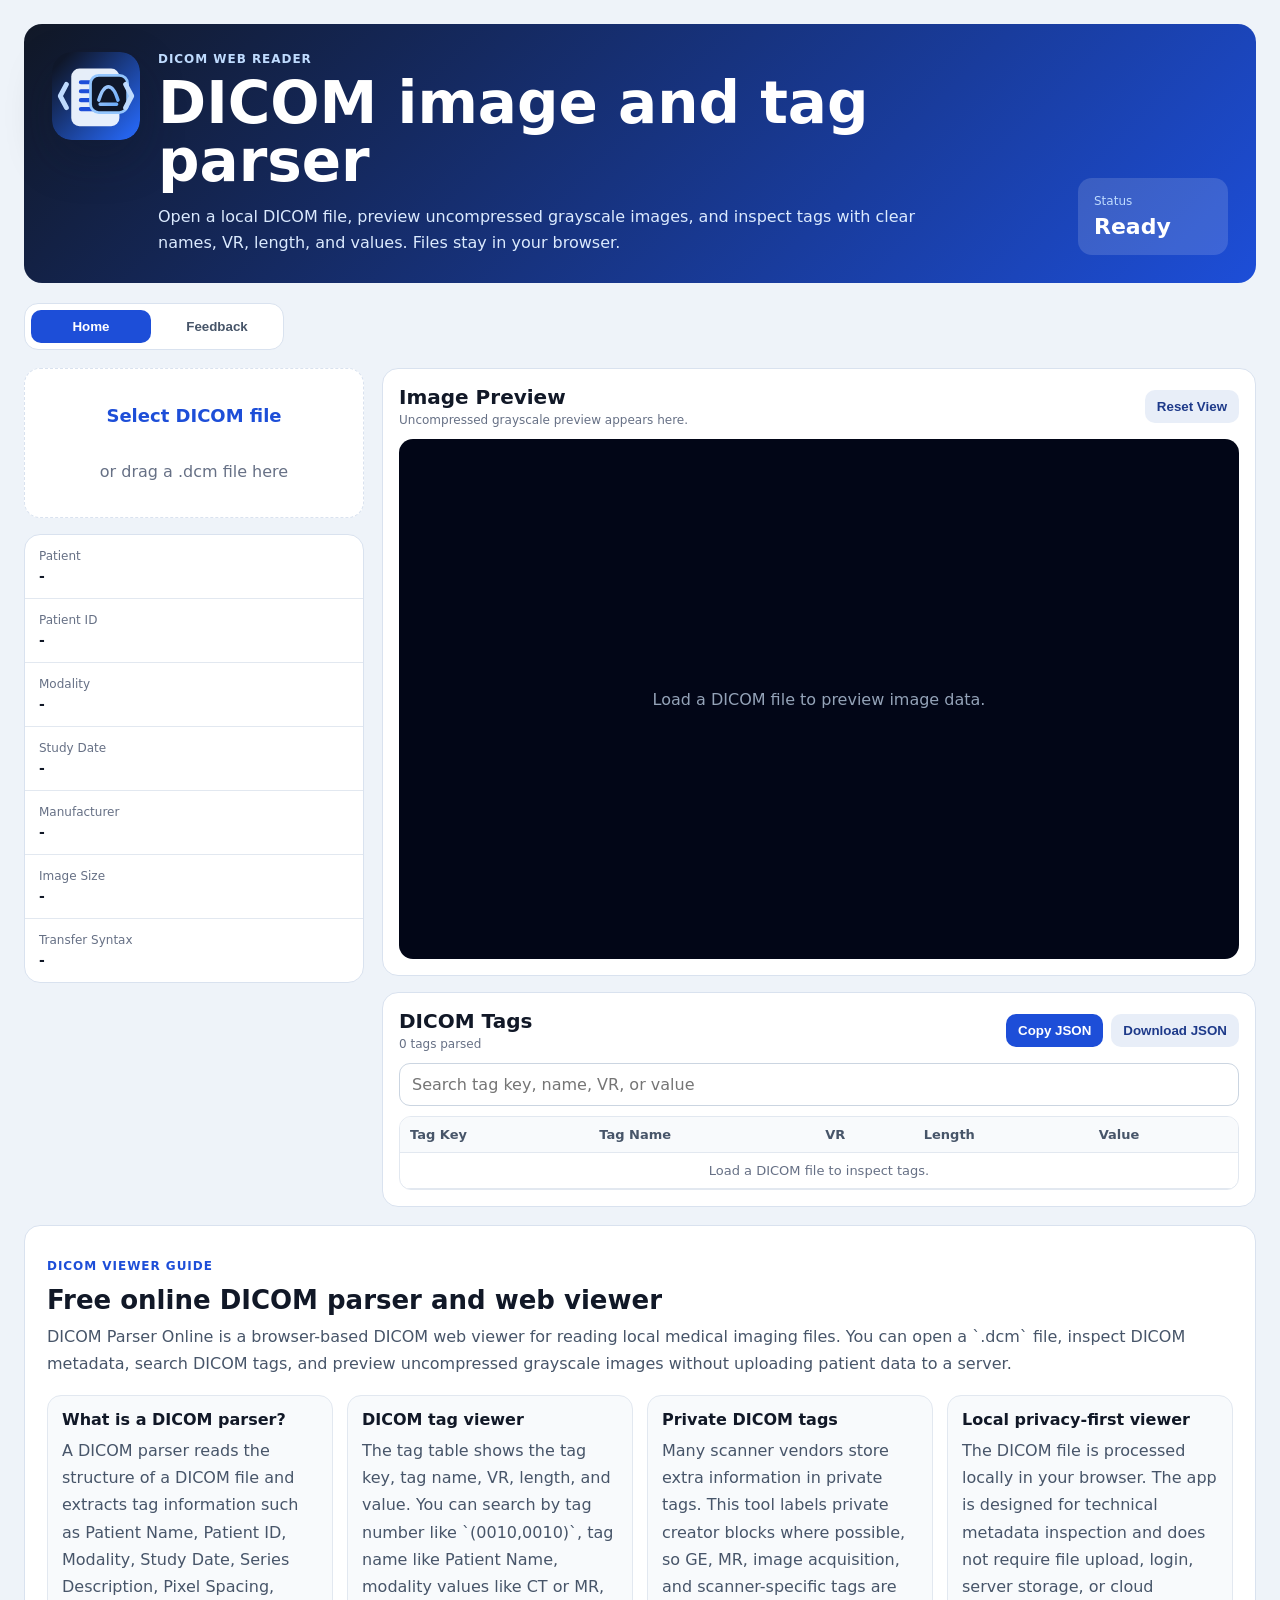
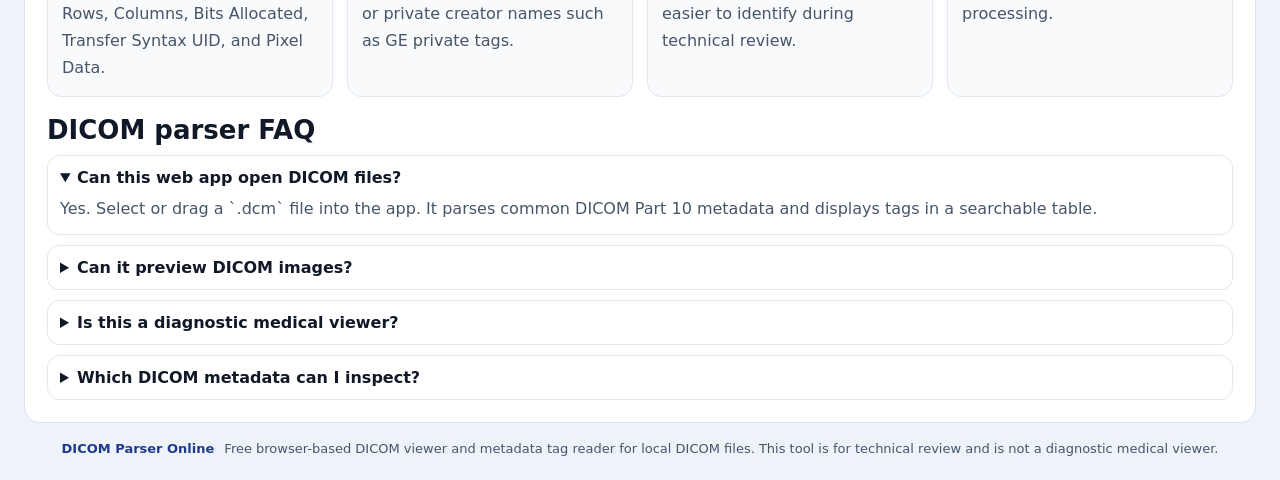
<file: index.html>
<!doctype html>
<html lang="en">
  <head>
    <meta charset="utf-8">
    <meta name="viewport" content="width=device-width, initial-scale=1">
    <title>DICOM Parser Online | DICOM Image Viewer and Tag Metadata Reader</title>
    <meta name="description" content="Free browser-based DICOM parser and image viewer. Read DICOM tags, inspect metadata, preview uncompressed grayscale DICOM images, and export metadata as JSON.">
    <meta name="keywords" content="DICOM parser, DICOM viewer, DICOM metadata reader, DICOM tag viewer, DICOM image viewer, DICOM file reader, medical image parser, DICOM online tool">
    <meta name="author" content="Rohit Malviya">
    <meta name="robots" content="index, follow">
    <link rel="canonical" href="https://dicomparser.netlify.app/">
    <meta property="og:type" content="website">
    <meta property="og:title" content="DICOM Parser Online">
    <meta property="og:description" content="Open local DICOM files in your browser, inspect DICOM tag metadata, and preview uncompressed grayscale medical images.">
    <meta property="og:image" content="https://dicomparser.netlify.app/logo.svg">
    <meta property="og:url" content="https://dicomparser.netlify.app/">
    <meta name="twitter:card" content="summary">
    <meta name="twitter:title" content="DICOM Parser Online">
    <meta name="twitter:description" content="A browser-based DICOM image viewer and metadata tag parser.">
    <meta name="theme-color" content="#1d4ed8">
    <link rel="icon" href="logo.svg" type="image/svg+xml">
    <link rel="stylesheet" href="styles.css">
    <script type="application/ld+json">
      {
        "@context": "https://schema.org",
        "@type": "WebApplication",
        "name": "DICOM Parser Online",
        "applicationCategory": "MedicalApplication",
        "operatingSystem": "Any",
        "description": "Browser-based DICOM parser and image viewer for reading DICOM tag metadata and previewing uncompressed grayscale DICOM images.",
        "url": "https://dicomparser.netlify.app/",
        "creator": {
          "@type": "Person",
          "name": "Rohit Malviya"
        },
        "offers": {
          "@type": "Offer",
          "price": "0",
          "priceCurrency": "USD"
        },
        "featureList": [
          "DICOM metadata parser",
          "DICOM tag viewer",
          "Uncompressed grayscale DICOM image preview",
          "JSON metadata export",
          "Private DICOM tag labeling"
        ]
      }
    </script>
    <script type="application/ld+json">
      {
        "@context": "https://schema.org",
        "@type": "FAQPage",
        "mainEntity": [
          {
            "@type": "Question",
            "name": "Can this web app open DICOM files?",
            "acceptedAnswer": {
              "@type": "Answer",
              "text": "Yes. DICOM Parser Online can open local .dcm files in the browser, parse common DICOM Part 10 metadata, and display tags in a searchable table."
            }
          },
          {
            "@type": "Question",
            "name": "Can it preview DICOM images?",
            "acceptedAnswer": {
              "@type": "Answer",
              "text": "It can preview uncompressed grayscale DICOM images. Compressed transfer syntaxes such as JPEG, JPEG-LS, JPEG2000, and RLE need decoder libraries before image preview can be supported."
            }
          },
          {
            "@type": "Question",
            "name": "Is this a diagnostic medical viewer?",
            "acceptedAnswer": {
              "@type": "Answer",
              "text": "No. This is a technical DICOM metadata parser and lightweight image preview tool. It is not intended for clinical diagnosis or medical decision-making."
            }
          }
        ]
      }
    </script>
  </head>
  <body>
    <main class="app-shell">
      <section class="hero">
        <div class="brand-lockup">
          <img src="logo.svg" alt="DICOM Parser logo" class="brand-logo">
          <div>
            <p class="eyebrow">DICOM WEB READER</p>
            <h1>DICOM image and tag parser</h1>
            <p class="subtext">Open a local DICOM file, preview uncompressed grayscale images, and inspect tags with clear names, VR, length, and values. Files stay in your browser.</p>
          </div>
        </div>
        <div class="status-card">
          <span>Status</span>
          <b id="statusBadge">Ready</b>
        </div>
      </section>

      <nav class="tabs" aria-label="DICOM parser sections">
        <button class="tab-button active" type="button" data-tab="homePanel">Home</button>
        <button class="tab-button" type="button" data-tab="feedbackPanel">Feedback</button>
      </nav>

      <section id="homePanel" class="tab-panel active">
      <section class="workspace">
        <aside class="side-panel">
          <section id="dropZone" class="drop-zone">
            <input id="fileInput" type="file" accept=".dcm,application/dicom">
            <strong>Select DICOM file</strong>
            <span>or drag a .dcm file here</span>
          </section>

          <section class="summary">
            <div>
              <span>Patient</span>
              <b id="patientName">-</b>
            </div>
            <div>
              <span>Patient ID</span>
              <b id="patientId">-</b>
            </div>
            <div>
              <span>Modality</span>
              <b id="modality">-</b>
            </div>
            <div>
              <span>Study Date</span>
              <b id="studyDate">-</b>
            </div>
            <div>
              <span>Manufacturer</span>
              <b id="manufacturer">-</b>
            </div>
            <div>
              <span>Image Size</span>
              <b id="imageSize">-</b>
            </div>
            <div>
              <span>Transfer Syntax</span>
              <b id="transferSyntax">-</b>
            </div>
          </section>

          <section id="warnings" class="warnings" hidden></section>
        </aside>

        <section class="main-panel">
          <section class="viewer-card">
            <div class="section-head">
              <div>
                <h2>Image Preview</h2>
                <p id="previewDetails">Uncompressed grayscale preview appears here.</p>
              </div>
              <button id="resetViewButton" type="button">Reset View</button>
            </div>
            <div class="viewer">
              <canvas id="imageCanvas"></canvas>
              <div id="emptyPreview">Load a DICOM file to preview image data.</div>
            </div>
          </section>

          <section class="tag-card">
            <div class="section-head">
              <div>
                <h2>DICOM Tags</h2>
                <p id="tagCount">0 tags parsed</p>
              </div>
              <div class="actions">
                <button id="copyButton" type="button">Copy JSON</button>
                <button id="downloadButton" type="button">Download JSON</button>
              </div>
            </div>
            <input id="tagSearch" class="tag-search" type="search" placeholder="Search tag key, name, VR, or value">
            <div class="tag-table-wrap">
              <table class="tag-table">
                <thead>
                  <tr>
                    <th>Tag Key</th>
                    <th>Tag Name</th>
                    <th>VR</th>
                    <th>Length</th>
                    <th>Value</th>
                  </tr>
                </thead>
                <tbody id="tagTableBody">
                  <tr>
                    <td colspan="5" class="empty-tags">Load a DICOM file to inspect tags.</td>
                  </tr>
                </tbody>
              </table>
            </div>
          </section>
        </section>
      </section>
      </section>
      <section id="feedbackPanel" class="tab-panel">
      <section class="feedback-card">
        <div>
          <p class="eyebrow dark">FEEDBACK</p>
          <h2>Help improve this DICOM parser</h2>
          <p>Share bugs, missing DICOM tags, feature ideas, or compressed image support requests.</p>
        </div>
        <form name="dicom-feedback" method="POST" netlify>
          <input type="hidden" name="form-name" value="dicom-feedback">
          <label>
            Name
            <input name="name" type="text" placeholder="Your name">
          </label>
          <label>
            Email
            <input name="email" type="email" placeholder="you@example.com">
          </label>
          <label>
            Feedback type
            <select name="type">
              <option value="Bug report">Bug report</option>
              <option value="Feature request">Feature request</option>
              <option value="DICOM tag request">DICOM tag request</option>
              <option value="General feedback">General feedback</option>
            </select>
          </label>
          <label>
            Message
            <textarea name="message" rows="5" placeholder="Tell me what should be improved..." required></textarea>
          </label>
          <button type="submit">Send Feedback</button>
        </form>
      </section>
      </section>
      <section class="seo-content" aria-labelledby="seo-title">
        <div>
          <p class="eyebrow dark">DICOM VIEWER GUIDE</p>
          <h2 id="seo-title">Free online DICOM parser and web viewer</h2>
          <p>DICOM Parser Online is a browser-based DICOM web viewer for reading local medical imaging files. You can open a `.dcm` file, inspect DICOM metadata, search DICOM tags, and preview uncompressed grayscale images without uploading patient data to a server.</p>
        </div>

        <div class="seo-grid">
          <article>
            <h3>What is a DICOM parser?</h3>
            <p>A DICOM parser reads the structure of a DICOM file and extracts tag information such as Patient Name, Patient ID, Modality, Study Date, Series Description, Pixel Spacing, Rows, Columns, Bits Allocated, Transfer Syntax UID, and Pixel Data.</p>
          </article>
          <article>
            <h3>DICOM tag viewer</h3>
            <p>The tag table shows the tag key, tag name, VR, length, and value. You can search by tag number like `(0010,0010)`, tag name like Patient Name, modality values like CT or MR, or private creator names such as GE private tags.</p>
          </article>
          <article>
            <h3>Private DICOM tags</h3>
            <p>Many scanner vendors store extra information in private tags. This tool labels private creator blocks where possible, so GE, MR, image acquisition, and scanner-specific tags are easier to identify during technical review.</p>
          </article>
          <article>
            <h3>Local privacy-first viewer</h3>
            <p>The DICOM file is processed locally in your browser. The app is designed for technical metadata inspection and does not require file upload, login, server storage, or cloud processing.</p>
          </article>
        </div>

        <div class="faq-list">
          <h2>DICOM parser FAQ</h2>
          <details open>
            <summary>Can this web app open DICOM files?</summary>
            <p>Yes. Select or drag a `.dcm` file into the app. It parses common DICOM Part 10 metadata and displays tags in a searchable table.</p>
          </details>
          <details>
            <summary>Can it preview DICOM images?</summary>
            <p>It can preview uncompressed grayscale DICOM images. Compressed transfer syntaxes such as JPEG, JPEG-LS, JPEG2000, and RLE need decoder libraries before image preview can be supported.</p>
          </details>
          <details>
            <summary>Is this a diagnostic medical viewer?</summary>
            <p>No. This is a technical DICOM metadata parser and lightweight image preview tool. It is not intended for clinical diagnosis or medical decision-making.</p>
          </details>
          <details>
            <summary>Which DICOM metadata can I inspect?</summary>
            <p>You can inspect patient, study, series, image, acquisition, pixel, transfer syntax, and private tag metadata when those tags are present in the file.</p>
          </details>
        </div>
      </section>
      <footer class="site-footer">
        <strong>DICOM Parser Online</strong>
        <span>Free browser-based DICOM viewer and metadata tag reader for local DICOM files. This tool is for technical review and is not a diagnostic medical viewer.</span>
      </footer>
    </main>
    <script src="dicom-parser.js"></script>
    <script src="app.js"></script>
  </body>
</html>
</file>
<file: styles.css>
* {
  box-sizing: border-box;
}

body {
  margin: 0;
  min-height: 100vh;
  background: #eef3f9;
  color: #111827;
  font-family: Inter, ui-sans-serif, system-ui, -apple-system, BlinkMacSystemFont, "Segoe UI", sans-serif;
}

.app-shell {
  width: min(1440px, 100%);
  margin: 0 auto;
  padding: 24px;
}

.hero {
  display: grid;
  grid-template-columns: 1fr auto;
  gap: 24px;
  align-items: end;
  margin-bottom: 20px;
  border-radius: 18px;
  padding: 28px;
  color: #ffffff;
  background: linear-gradient(135deg, #111827, #1d4ed8);
}

.brand-lockup {
  display: grid;
  grid-template-columns: 88px 1fr;
  gap: 18px;
  align-items: start;
}

.brand-logo {
  width: 88px;
  height: 88px;
  border-radius: 20px;
  box-shadow: 0 18px 45px rgba(15, 23, 42, 0.28);
}

.eyebrow {
  margin: 0 0 8px;
  color: #bfdbfe;
  font-size: 12px;
  font-weight: 800;
  letter-spacing: 0.08em;
}

.eyebrow.dark {
  color: #1d4ed8;
}

h1,
h2,
p {
  margin: 0;
}

h1 {
  max-width: 760px;
  font-size: clamp(32px, 5vw, 58px);
  line-height: 1;
}

h2 {
  font-size: 20px;
}

.subtext {
  max-width: 780px;
  margin-top: 14px;
  color: #dbeafe;
  font-size: 16px;
  line-height: 1.6;
}

.status-card {
  min-width: 150px;
  border-radius: 14px;
  padding: 16px;
  background: rgba(255, 255, 255, 0.14);
}

.status-card span,
.summary span,
.section-head p {
  display: block;
  color: #667085;
  font-size: 12px;
}

.status-card span {
  color: #bfdbfe;
}

.status-card b {
  display: block;
  margin-top: 6px;
  font-size: 22px;
}

.workspace {
  display: grid;
  grid-template-columns: 340px 1fr;
  gap: 18px;
  align-items: start;
}

.tabs {
  display: inline-flex;
  gap: 6px;
  margin-bottom: 18px;
  border: 1px solid #d9e2ef;
  border-radius: 14px;
  padding: 6px;
  background: #ffffff;
}

.tab-button {
  min-width: 120px;
  background: transparent;
  color: #475569;
}

.tab-button.active {
  background: #1d4ed8;
  color: #ffffff;
}

.tab-panel {
  display: none;
}

.tab-panel.active {
  display: block;
}

.side-panel,
.main-panel {
  display: grid;
  gap: 16px;
}

.drop-zone,
.summary,
.warnings,
.viewer-card,
.tag-card {
  border: 1px solid #d9e2ef;
  border-radius: 16px;
  background: #ffffff;
}

.drop-zone {
  position: relative;
  display: grid;
  gap: 8px;
  place-items: center;
  min-height: 150px;
  padding: 22px;
  border-style: dashed;
  color: #667085;
  cursor: pointer;
}

.drop-zone strong {
  color: #1d4ed8;
  font-size: 18px;
}

.drop-zone.dragging {
  border-color: #1d4ed8;
  background: #eff6ff;
}

#fileInput {
  position: absolute;
  inset: 0;
  opacity: 0;
  cursor: pointer;
}

.summary {
  display: grid;
  gap: 0;
  overflow: hidden;
}

.summary div {
  padding: 14px;
  border-bottom: 1px solid #e2e8f0;
}

.summary div:last-child {
  border-bottom: 0;
}

.summary b {
  display: block;
  margin-top: 5px;
  overflow-wrap: anywhere;
  color: #111827;
  font-size: 14px;
}

.warnings {
  padding: 14px;
  background: #fff7ed;
  border-color: #fed7aa;
  color: #9a3412;
  font-size: 13px;
}

.warnings p + p {
  margin-top: 8px;
}

.viewer-card,
.tag-card {
  padding: 16px;
}

.section-head {
  display: flex;
  gap: 12px;
  align-items: center;
  justify-content: space-between;
  margin-bottom: 12px;
}

.section-head p {
  margin-top: 4px;
}

.actions {
  display: flex;
  gap: 8px;
}

button {
  border: 0;
  border-radius: 10px;
  padding: 9px 12px;
  background: #1d4ed8;
  color: #ffffff;
  font-weight: 800;
  cursor: pointer;
}

#resetViewButton,
#downloadButton {
  background: #e8eef8;
  color: #1e3a8a;
}

.viewer {
  position: relative;
  display: grid;
  place-items: center;
  min-height: 520px;
  overflow: auto;
  border-radius: 14px;
  background: #020617;
}

#imageCanvas {
  display: none;
  max-width: 100%;
  image-rendering: pixelated;
}

#emptyPreview {
  padding: 28px;
  color: #94a3b8;
  text-align: center;
}

.tag-search {
  width: 100%;
  margin-bottom: 10px;
  border: 1px solid #cbd5e1;
  border-radius: 11px;
  padding: 11px 12px;
  color: #111827;
  font: inherit;
  outline: none;
}

.tag-search:focus {
  border-color: #1d4ed8;
  box-shadow: 0 0 0 3px rgba(29, 78, 216, 0.12);
}

.tag-table-wrap {
  max-height: 520px;
  overflow: auto;
  border: 1px solid #e2e8f0;
  border-radius: 12px;
}

.tag-table {
  width: 100%;
  border-collapse: collapse;
  font-size: 13px;
}

.tag-table thead th {
  position: sticky;
  top: 0;
  z-index: 1;
  background: #f8fafc;
  color: #475569;
  font-weight: 900;
  text-align: left;
}

.tag-table th,
.tag-table td {
  border-bottom: 1px solid #e2e8f0;
  padding: 10px;
  vertical-align: top;
}

.tag-table tbody tr:hover {
  background: #eff6ff;
}

.tag-key,
.tag-vr,
.tag-length,
.tag-value {
  font-family: ui-monospace, SFMono-Regular, Consolas, "Liberation Mono", monospace;
}

.tag-key {
  color: #1d4ed8;
  font-weight: 900;
  white-space: nowrap;
}

.tag-name {
  min-width: 190px;
  color: #111827;
  font-weight: 800;
}

.tag-name.private {
  color: #7c3aed;
}

.tag-name.unknown {
  color: #9a3412;
}

.tag-vr,
.tag-length {
  color: #475569;
  white-space: nowrap;
}

.tag-value {
  max-width: 520px;
  color: #334155;
  overflow-wrap: anywhere;
}

.empty-tags {
  padding: 20px;
  color: #667085;
  text-align: center;
}

.feedback-card {
  display: grid;
  grid-template-columns: 0.9fr 1.1fr;
  gap: 24px;
  align-items: start;
  margin-top: 18px;
  border: 1px solid #d9e2ef;
  border-radius: 16px;
  padding: 20px;
  background: #ffffff;
}

.feedback-card h2 {
  font-size: 24px;
}

.feedback-card p:not(.eyebrow) {
  margin-top: 8px;
  color: #667085;
  line-height: 1.6;
}

.feedback-card form {
  display: grid;
  gap: 12px;
}

.feedback-card label {
  display: grid;
  gap: 6px;
  color: #334155;
  font-size: 13px;
  font-weight: 800;
}

.feedback-card input,
.feedback-card select,
.feedback-card textarea {
  width: 100%;
  border: 1px solid #cbd5e1;
  border-radius: 11px;
  padding: 11px 12px;
  color: #111827;
  font: inherit;
  outline: none;
}

.feedback-card textarea {
  resize: vertical;
}

.feedback-card input:focus,
.feedback-card select:focus,
.feedback-card textarea:focus {
  border-color: #1d4ed8;
  box-shadow: 0 0 0 3px rgba(29, 78, 216, 0.12);
}

.seo-content {
  display: grid;
  gap: 18px;
  margin-top: 18px;
  border: 1px solid #d9e2ef;
  border-radius: 16px;
  padding: 22px;
  background: #ffffff;
}

.seo-content h2 {
  font-size: 26px;
}

.seo-content p {
  margin-top: 8px;
  color: #475569;
  line-height: 1.7;
}

.seo-grid {
  display: grid;
  grid-template-columns: repeat(4, 1fr);
  gap: 14px;
}

.seo-grid article {
  border: 1px solid #e2e8f0;
  border-radius: 14px;
  padding: 14px;
  background: #f8fafc;
}

.seo-grid h3,
.faq-list h2 {
  margin: 0;
}

.seo-grid h3 {
  font-size: 16px;
}

.faq-list {
  display: grid;
  gap: 10px;
}

.faq-list details {
  border: 1px solid #e2e8f0;
  border-radius: 12px;
  padding: 12px;
}

.faq-list summary {
  color: #111827;
  font-weight: 850;
  cursor: pointer;
}

.site-footer {
  display: flex;
  gap: 10px;
  align-items: center;
  justify-content: center;
  margin-top: 18px;
  color: #475569;
  font-size: 13px;
  text-align: center;
}

.site-footer strong {
  color: #1e3a8a;
}

@media (max-width: 980px) {
  .app-shell {
    padding: 14px;
  }

  .hero,
  .workspace,
  .feedback-card,
  .seo-grid {
    grid-template-columns: 1fr;
  }

  .brand-lockup {
    grid-template-columns: 64px 1fr;
  }

  .brand-logo {
    width: 64px;
    height: 64px;
    border-radius: 16px;
  }

  .viewer {
    min-height: 340px;
  }

  .site-footer {
    align-items: flex-start;
    flex-direction: column;
  }

  .section-head {
    align-items: flex-start;
    flex-direction: column;
  }
}
</file>
